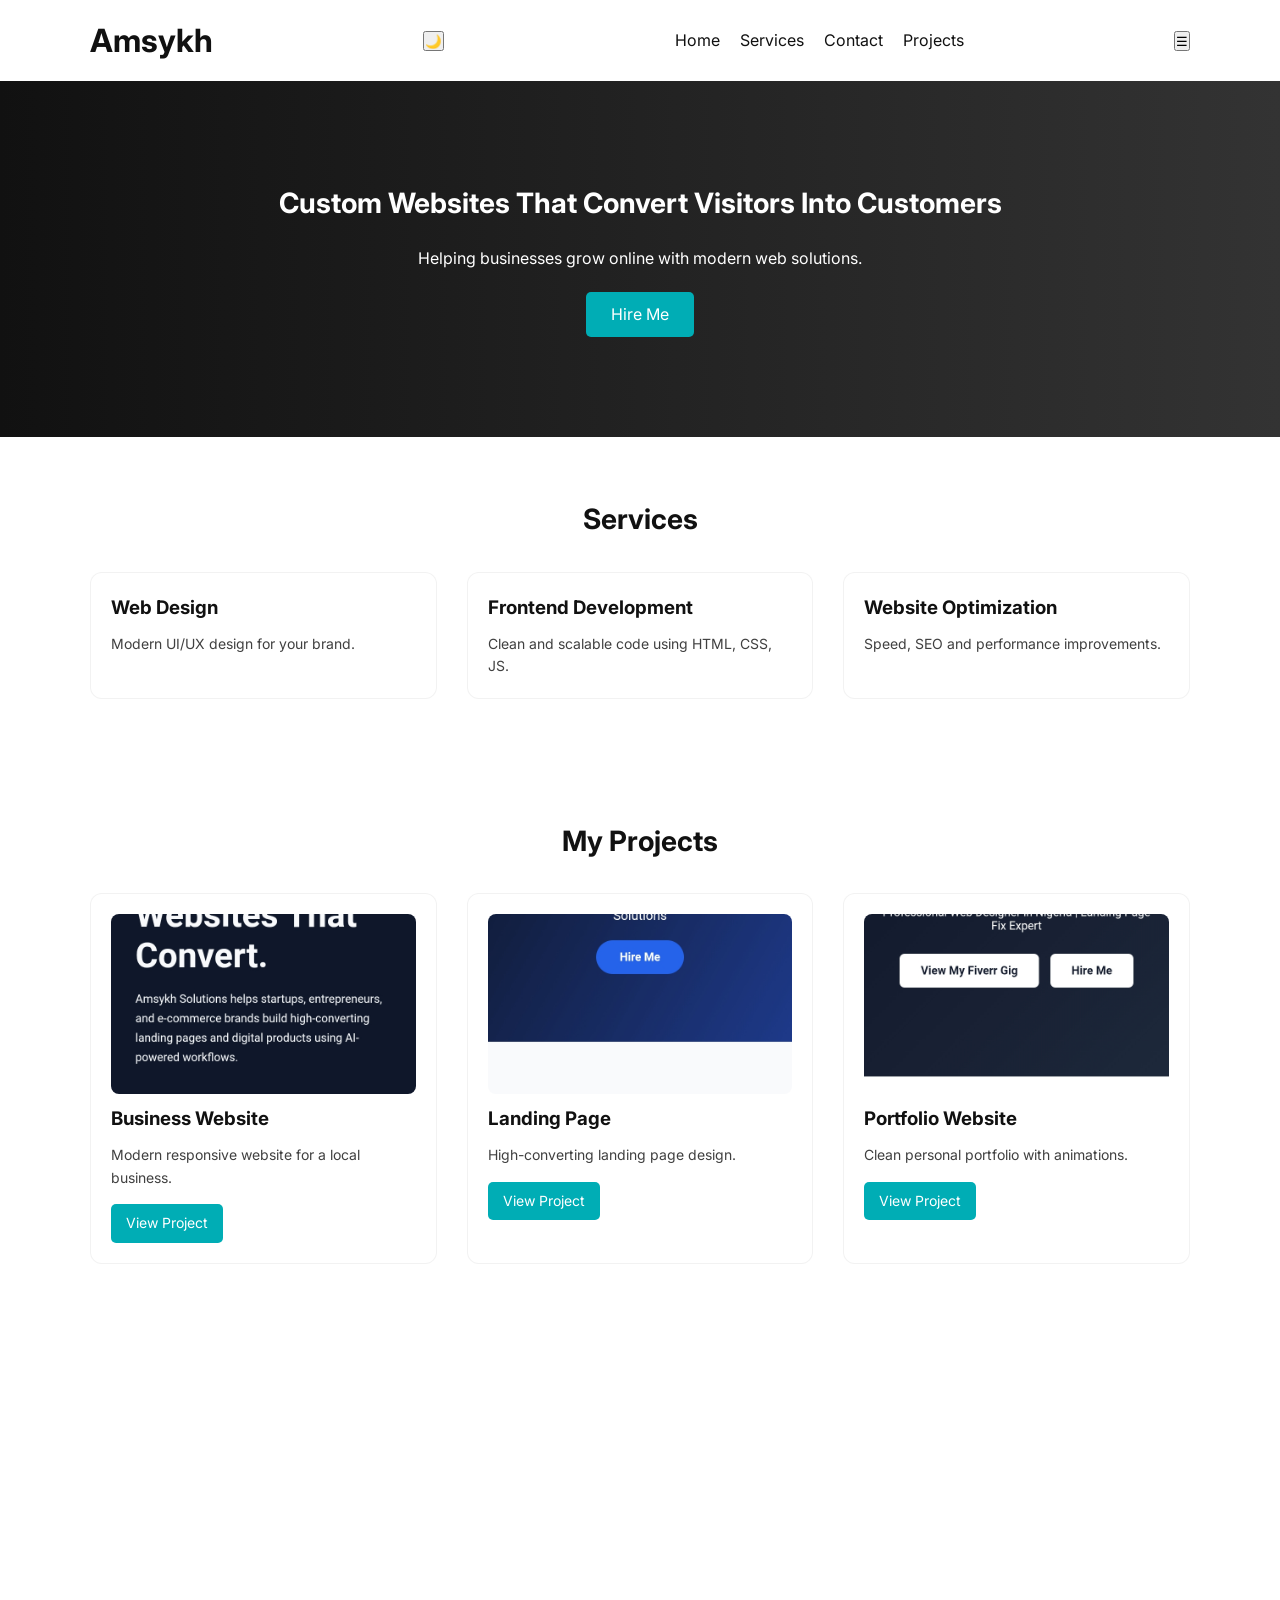
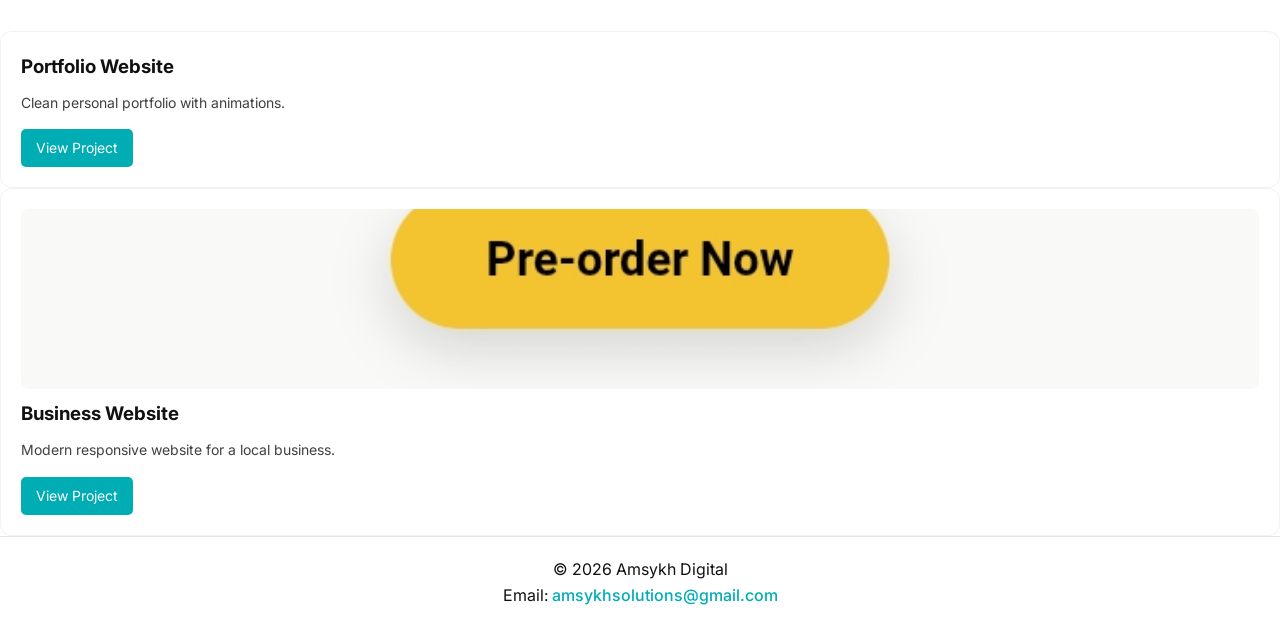
<file: index.html>
<!DOCTYPE html>
<html lang="en">
<head>
  <meta charset="UTF-8" />
  <meta name="viewport" content="width=device-width, initial-scale=1.0" />
  <title>Amsykh Digital</title>
  <meta name="description" content="We build modern, fast and secure websites for businesses.">
  <link rel="stylesheet" href="css/style.css">
  <link href="https://fonts.googleapis.com/css2?family=Inter:wght@300;400;600&display=swap" rel="stylesheet">
 <meta property="og:title" content="Amsykh Digital">
<meta property="og:description" content="We build modern websites"> 
<link rel="icon" href="favicon.ico">
</head>
<body>

  <!-- LOADER -->
  <div id="loader" class="loader"></div>

  <!-- NAVBAR -->
  <header class="navbar">
    <div class="container">
      <h1 class="logo">Amsykh</h1>
      <button id="darkModeToggle" aria-label="Toggle Dark Mode">🌙</button>
      <nav>
        <ul>
          <li><a href="index.html">Home</a></li>
<li><a href="index.html#services">Services</a></li>
<li><a href="contact.html">Contact</a></li>
<li><a href="#projects">Projects</a></li>
        </ul>
      </nav>
      <button id="menuBtn" aria-label="Open Menu">☰</button>
    </div>
  </header>

  <!-- HERO -->
  <section id="home" class="hero fade-in">
    <div class="container">
      <h2>Custom Websites That Convert Visitors Into Customers</h2>
      <p>Helping businesses grow online with modern web solutions.</p>
      <a href="contact.html" class="btn">Hire Me</a>
    </div>
  </section>

  <!-- SERVICES -->
  <section id="services" class="services fade-in">
    <div class="container">
      <h2>Services</h2>
      <div class="grid">
        <div class="card fade-in">
          <h3>Web Design</h3>
          <p>Modern UI/UX design for your brand.</p>
        </div>
        <div class="card fade-in">
          <h3>Frontend Development</h3>
          <p>Clean and scalable code using HTML, CSS, JS.</p>
        </div>
        <div class="card fade-in">
          <h3>Website Optimization</h3>
          <p>Speed, SEO and performance improvements.</p>
        </div>
      </div>
    </div>
  </section>
<!-- PROJECTS -->
<section id="projects" class="projects fade-in">
  <div class="container">
    <h2>My Projects</h2>

    <div class="grid">

      <div class="card">
        <img src="assets/Screenshot_20260324-113344.jpg" alt="project">
        <h3>Business Website</h3>
        <p>Modern responsive website for a local business.</p>
        <a href="https://dapper-fox-4ac753.netlify.app/" class="btn small">View Project</a>
      </div>

      <div class="card">
        <img src="assets/Screenshot_20260324-115634.jpg" alt="project">
        <h3>Landing Page</h3>
        <p>High-converting landing page design.</p>
        <a href="https://joyful-trifle-da4441.netlify.app/" class="btn small">View Project</a>
      </div>

      <div class="card">
        <img src="assets/Screenshot_20260324-120018.jpg" alt="project">
        <h3>Portfolio Website</h3>
        <p>Clean personal portfolio with animations.</p>
        <a href="https://amsykhstudio.netlify.app/" class="btn small">View Project</a>
      </div>

    </div>
  </div>
</section>

<!-- TESTIMONIALS -->
<section class="testimonials fade-in">
  <div class="container">
    <h2>What Clients Say</h2>

    <div class="grid">

      <div class="card">
        <p>"Amazing work! Very fast and professional."</p>
        <h4>- John D.</h4>
      </div>

      <div class="card">
        <p>"My website looks perfect. Highly recommend!"</p>
        <h4>- Sarah K.</h4>
      </div>

      <div class="card">
        <p>"Great communication and clean code."</p>
        <h4>- Michael T.</h4>
      </div>

    </div>
  </div>
</section>
      <div class="card">
        <h3>Portfolio Website</h3>
        <p>Clean personal portfolio with animations.</p>
        <a href="https://amsykh-show.netlify.app/" class="btn small">View Project</a>
      </div>

    </div>
  </div>
</section>
<div class="card">
  <img src="assets/Screenshot_20260324-120827.jpg" alt="amsykh">

  <h3>Business Website</h3>
  <p>Modern responsive website for a local business.</p>

  <a href="https://cerulean-rugelach-7a74be.netlify.app/" class="btn small">View Project</a>
</div>
  <!-- FOOTER -->
 <footer>
  <div class="container">
    <p>© 2026 Amsykh Digital</p>

    <p class="email">
      Email: 
      <a href="mailto:amsykhsolutions@gmail.com">amsykhsolutions@gmail.com</a>
    </p>
  </div>
</footer>

  <script src="js/script.js"></script>
</body>
</html>
</file>
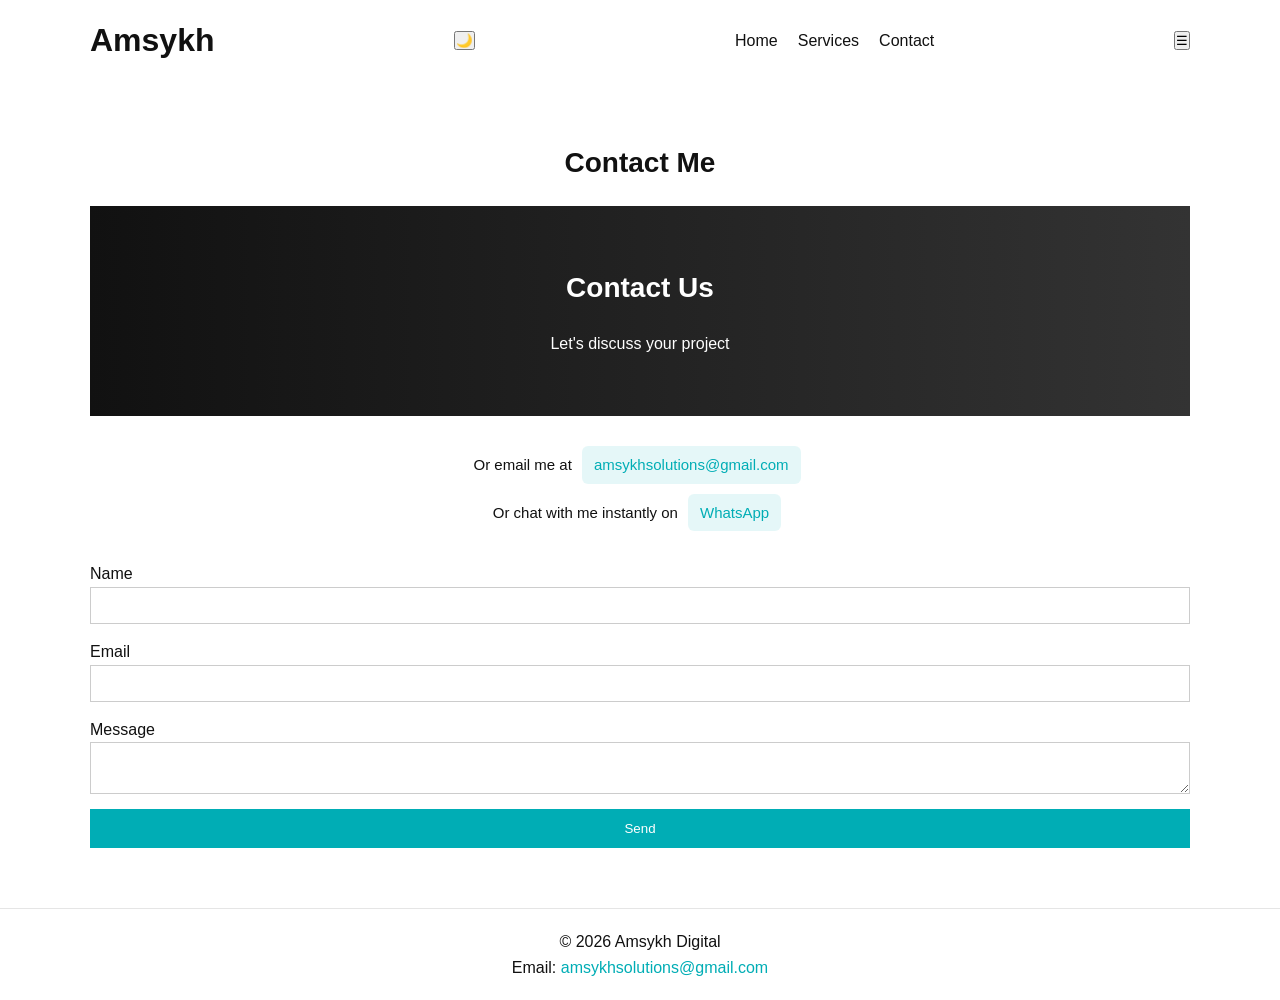
<file: contact.html>
<!DOCTYPE html>
<html lang="en">
<head>
  <meta charset="UTF-8" />
  <meta name="viewport" content="width=device-width, initial-scale=1.0"/>
  <title>Contact - Amsykh Digital</title>
  <link rel="stylesheet" href="css/style.css">
  <meta property="og:title" content="Amsykh Digital">
<meta property="og:description" content="We build modern websites">
<link rel="icon" href="favicon.ico">
</head>
<body>

<div id="loader" class="loader"></div>

<header class="navbar">
  <div class="container">
    <h1 class="logo">Amsykh</h1>
    <button id="darkModeToggle">🌙</button>

    <nav>
      <ul>
        <li><a href="index.html">Home</a></li>
        <li><a href="index.html#services">Services</a></li>
        <li><a href="contact.html">Contact</a></li>
        
       
      </ul>
    </nav>

    <button id="menuBtn">☰</button>
  </div>
</header>

<section class="contact">
  <div class="container">
    <h2>Contact Me</h2>
<section class="hero small">
  <div class="container">
    <h2>Contact Us</h2>
    <p>Let's discuss your project</p>
  </div>
</section>
      <p class="direct-email">
  Or email me at 
  <a href="mailto:amsykhsolutions@gmail.com">amsykhsolutions@gmail.com</a>
  <br>
  Or chat with me instantly on
  <a href="https://wa.me/2349015803289">WhatsApp</a>
</p>
</p>
    <form id="contactForm" method="POST">
      <input type="hidden" name="_subject" value="New message from Amsykh website">
      <label>Name</label>
      <input type="text" name="name" required>

      <label>Email</label>
      <input type="email" name="email" required>

      <label>Message</label>
      <textarea name="message" required></textarea>

      <button type="submit">Send</button>
      <p id="formStatus"></p>
    </form>
  </div>
</section>
<footer>
  <div class="container">
    <p>© 2026 Amsykh Digital</p>

    <p class="email">
      Email: 
      <a href="mailto:amsykhsolutions@gmail.com">amsykhsolutions@gmail.com</a>
    </p>
  </div>
</footer>

<script src="js/script.js"></script>
</body>
</html>
</file>
<file: css/style.css>
/* === RESET === */
* {
  margin: 0;
  padding: 0;
  box-sizing: border-box;
  font-family: 'Inter', sans-serif;
}

body {
  line-height: 1.6;
  background: var(--bg);
  color: var(--text);
  transition: all 0.3s ease;
}

.container {
  width: 90%;
  max-width: 1100px;
  margin: auto;
}

/* === VARIABLES === */
:root {
  --bg: #ffffff;
  --text: #111111;
  --card-bg: #ffffff;
  --btn-bg: #00adb5;
}

.dark {
  --bg: #111;
  --text: #ffffff;
  --card-bg: #222;
  --btn-bg: #008c94;
}

/* === NAVBAR === */
.navbar {
  padding: 15px 0;
  background: var(--bg);
  color: var(--text);
  transition: all 0.3s ease;
}

.navbar .container {
  display: flex;
  justify-content: space-between;
  align-items: center;
}

.navbar ul {
  display: flex;
  list-style: none;
}

.navbar ul li a {
  margin-left: 20px;
  text-decoration: none;
  color: var(--text);
  transition: 0.3s;
}

.navbar ul li a:hover {
  color: var(--btn-bg);
}

.navbar.scrolled {
  background: rgba(0,0,0,0.9);
  box-shadow: 0 2px 10px rgba(0,0,0,0.3);
}

/* === HERO === */
.hero {
  background: linear-gradient(to right, #111, #333);
  color: #fff;
  text-align: center;
  padding: 100px 0;
}

.dark .hero {
  background: linear-gradient(to right, #222, #111);
}

.hero.small {
  padding: 60px 0;
}

.hero .btn {
  display: inline-block;
  margin-top: 20px;
  padding: 10px 25px;
  background: var(--btn-bg);
  color: #fff;
  text-decoration: none;
  border-radius: 5px;
  transition: 0.3s;
}

.hero .btn:hover {
  transform: translateY(-3px);
  box-shadow: 0 10px 20px rgba(0,0,0,0.2);
}

/* === SECTIONS === */
section {
  padding: 60px 0;
}

section h2 {
  text-align: center;
  margin-bottom: 20px;
  font-size: 28px;
}

/* === GRID === */
.grid {
  display: grid;
  grid-template-columns: repeat(auto-fit, minmax(280px, 1fr));
  gap: 30px;
  margin-top: 30px;
}
.card {
  padding: 20px;
  border-radius: 12px;
  background: var(--card-bg);
  transition: all 0.3s ease;
  border: 1px solid rgba(0,0,0,0.05);
}

.card h3 {
  margin-bottom: 10px;
}

.card p {
  font-size: 14px;
  opacity: 0.8;
}

.card:hover {
  transform: translateY(-8px);
  box-shadow: 0 15px 30px rgba(0,0,0,0.1);
}
/* === PROJECT IMAGE === */
.card img {
  width: 100%;
  height: 180px;
  object-fit: cover;
  border-radius: 10px;
  margin-bottom: 15px;
  display: block;
}

/* === BUTTON SMALL === */
.btn.small {
  display: inline-block;
  margin-top: 15px;
  padding: 8px 15px;
  font-size: 14px;
  background: var(--btn-bg);
  color: #fff;
  border-radius: 5px;
  text-decoration: none;
}

/* === CONTACT FORM === */
form {
  display: flex;
  flex-direction: column;
}

form input,
form textarea {
  margin-bottom: 15px;
  padding: 10px;
  border: 1px solid #ccc;
}

form button {
  padding: 12px;
  background: var(--btn-bg);
  color: #fff;
  border: none;
  cursor: pointer;
  transition: 0.3s;
}

form button:hover {
  transform: translateY(-3px);
  box-shadow: 0 10px 20px rgba(0,0,0,0.2);
}

/* === TESTIMONIALS === */
.testimonials {
  background: var(--card-bg);
}

.testimonials .card {
  text-align: center;
}

/* === FOOTER === */
footer {
  text-align: center;
  padding: 20px;
  background: var(--bg);
  color: var(--text);
  border-top: 1px solid rgba(0,0,0,0.1);
}

footer a {
  color: var(--btn-bg);
  text-decoration: none;
}

footer a:hover {
  text-decoration: underline;
}

/* === MOBILE === */
@media (max-width: 768px) {
  nav {
    display: none;
  }

  nav.active {
    display: block;
  }
}

/* === LOADER === */
.loader {
  position: fixed;
  top: 0;
  left: 0;
  width: 100%;
  height: 100%;
  background: var(--bg);
  display: flex;
  justify-content: center;
  align-items: center;
  z-index: 9999;
}

.loader::after {
  content: "";
  width: 40px;
  height: 40px;
  border: 5px solid #ccc;
  border-top: 5px solid var(--btn-bg);
  border-radius: 50%;
  animation: spin 1s linear infinite;
}

@keyframes spin {
  to {
    transform: rotate(360deg);
  }
}

.dark .loader {
  background: #111;
}

/* === ANIMATION === */
.fade-in {
  opacity: 0;
  transform: translateY(30px);
  transition: all 0.8s ease;
}

.fade-in.show {
  opacity: 1;
  transform: translateY(0);
}
.hero.small {
  padding: 60px 0;
}
nav a.active {
  color: var(--btn-bg);
  font-weight: bold;
}
.projects {
  padding: 60px 0;
}

.btn.small {
  display: inline-block;
  margin-top: 10px;
  padding: 8px 15px;
  font-size: 14px;
}
.testimonials {
  padding: 60px 0;
  background: var(--card-bg);
}

.testimonials .card {
  text-align: center;
}
.btn.small {
  display: inline-block;
  margin-top: 15px;
  padding: 8px 15px;
  font-size: 14px;
  background: var(--btn-bg);
  color: #fff;
  border-radius: 5px;
  text-decoration: none;
}
section h2 {
  text-align: center;
  margin-bottom: 20px;
  font-size: 28px;
}
.card img {
  width: 100%;
  height: 180px;
  object-fit: cover;
  border-radius: 8px;
  margin-bottom: 10px;
}
footer {
  text-align: center;
  padding: 20px;
  background: var(--bg);
  color: var(--text);
}

footer .email a {
  color: var(--btn-bg);
  text-decoration: none;
  font-weight: 500;
}

footer .email a:hover {
  text-decoration: underline;
}
/* === CONTACT EMAIL === */
/* === DIRECT CONTACT (EMAIL + WHATSAPP) === */
.direct-email {
  text-align: center;
  margin: 25px 0;
  font-size: 15px;
  line-height: 1.7;
  color: var(--text);
}

/* Links (email + whatsapp) */
.direct-email a {
  display: inline-block;
  margin: 5px 6px;
  padding: 6px 12px;
  border-radius: 6px;
  background: rgba(0, 173, 181, 0.1);
  color: var(--btn-bg);
  text-decoration: none;
  font-weight: 500;
  transition: all 0.3s ease;
}

/* Hover effect */
.direct-email a:hover {
  background: var(--btn-bg);
  color: #fff;
  transform: translateY(-2px);
}

/* Dark mode adjustment */
.dark .direct-email a {
  background: rgba(0, 173, 181, 0.2);
}
/* === SMOOTH SCROLL === */
html {
  scroll-behavior: smooth;
}
</file>
